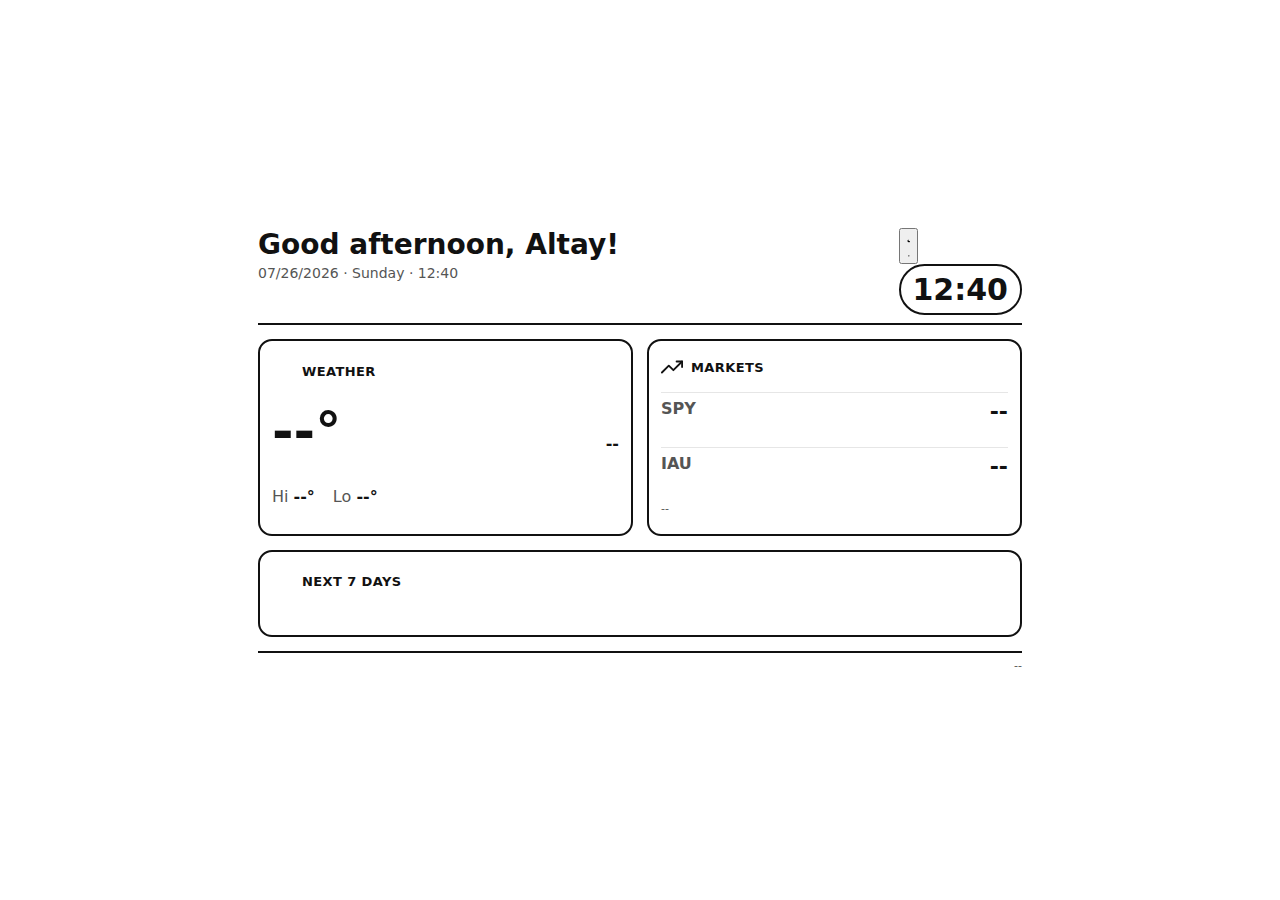
<file: index.html>
<!doctype html>
<html>
<head>
  <meta charset="utf-8">
  <meta name="viewport" content="width=device-width, initial-scale=1">
  <title>E-Ink Dashboard</title>
  <link rel="stylesheet" href="styles.css">
</head>
<body>

<main class="stage">

  <header class="top">
    <div>
      <div class="headline" id="greeting">Hello</div>
      <div class="subline" id="dateLine">--</div>
    </div>

    <div class="topRight">
      <button
        class="themeToggle"
        id="themeToggle"
        aria-label="Toggle night mode"
        aria-pressed="false"
        title="Night mode">

        <!-- Moon (shown in day mode) -->
        <svg class="iconMoon" viewBox="0 0 24 24" aria-hidden="true">
          <path d="M21 12.79A9 9 0 1 1 11.21 3A7 7 0 0 0 21 12.79z"></path>
        </svg>

        <!-- Sun (shown in night mode) -->
        <svg class="iconSun" viewBox="0 0 24 24" aria-hidden="true">
          <circle cx="12" cy="12" r="4"></circle>
          <path d="M12 2v2M12 20v2M4.93 4.93l1.41 1.41M17.66 17.66l1.41 1.41M2 12h2M20 12h2M4.93 19.07l1.41-1.41M17.66 6.34l1.41-1.41"></path>
        </svg>

      </button>

      <div class="clock" id="clock">--:--</div>
    </div>
  </header>

  <section class="grid">

    <!-- current weather -->
    <article class="card" id="weatherCard" tabindex="0" role="link" aria-label="Open weather details">
      <div class="cardTitle">
        <span class="icon" id="wxIcon"></span>
        <span>Weather</span>
      </div>

      <div class="wxMain">
        <div class="wxTemp" id="wxTemp">--°</div>
        <div class="wxDesc" id="wxDesc">--</div>
      </div>

      <div class="wxMeta">
        <div><span class="k">Hi</span> <span class="v" id="wxHi">--°</span></div>
        <div><span class="k">Lo</span> <span class="v" id="wxLo">--°</span></div>
      </div>
    </article>

    <!-- markets -->
    <article class="card" id="marketsCard" tabindex="0" role="link" aria-label="Open market details">
      <div class="cardTitle">
        <span class="icon" id="mktIcon"></span>
        <span>Markets</span>
      </div>

      <div class="row">
        <div class="label">SPY</div>
        <div class="value" id="spy">--</div>
      </div>

      <div class="row">
        <div class="label">IAU</div>
        <div class="value" id="iau">--</div>
      </div>

      <div class="tiny muted" id="mktUpdated">--</div>
    </article>

    <!-- week -->
    <article class="card span2">
      <div class="cardTitle">
        <span class="icon" id="weekIcon"></span>
        <span>Next 7 days</span>
      </div>

      <div class="week" id="week"></div>
    </article>

  </section>

  <footer class="footer">
    <span class="tiny muted" id="updated">--</span>
  </footer>

</main>

<!-- your data scripts (keep) -->
<script src="https://dashboard-data-api.vercel.app/api/weather"></script>
<script src="https://dashboard-data-api.vercel.app/api/markets"></script>

<script src="config.js"></script>
<script type="module" src="app.js"></script>
</body>
</html>
</file>
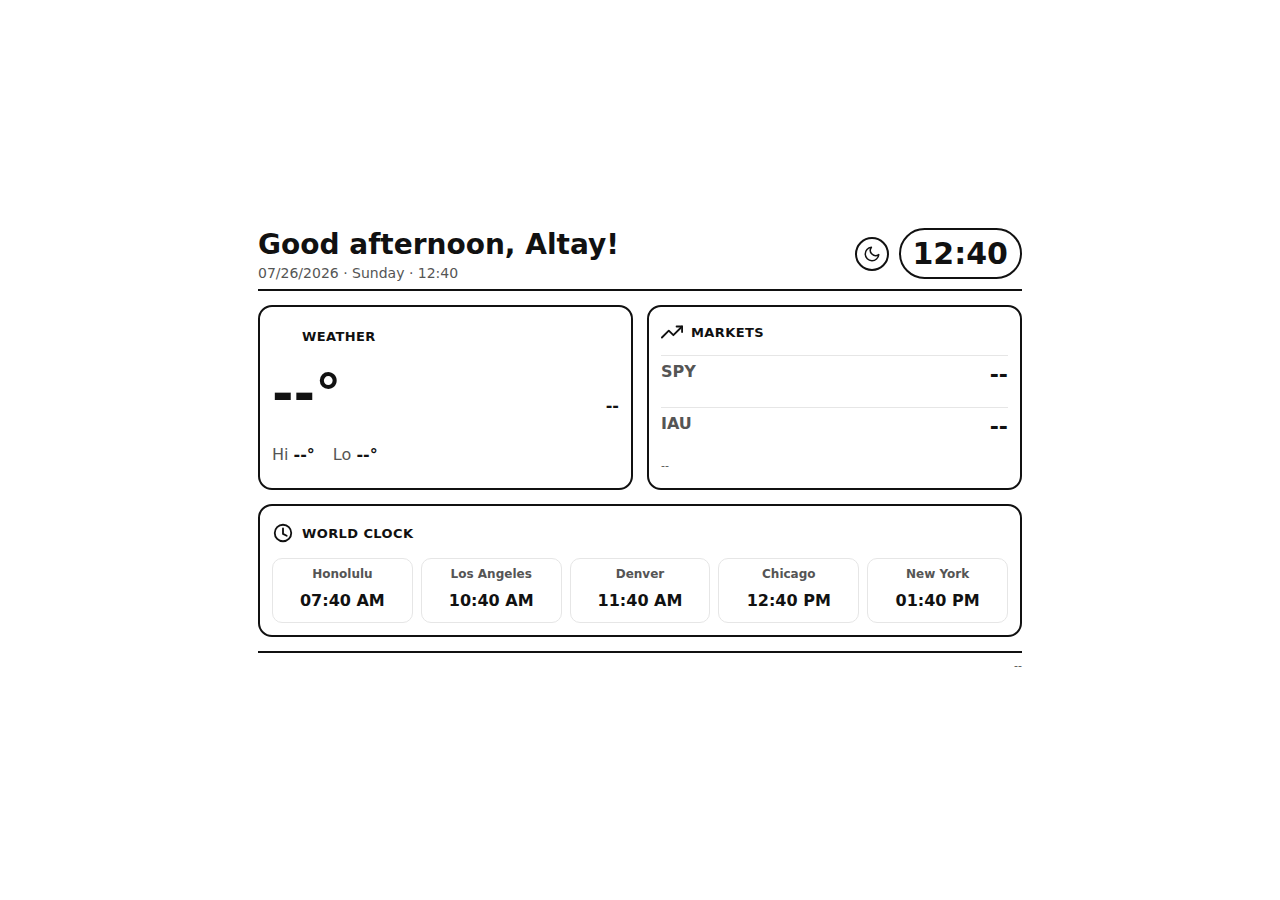
<file: e-ink/index.html>
<!doctype html>
<html lang="en">
<head>
  <meta charset="utf-8" />
  <!-- Fixed canvas; OK for device. Preview may still scale the iframe, so we also fit in CSS. -->
  <meta name="viewport" content="width=800, height=480, initial-scale=1, maximum-scale=1, user-scalable=no" />
  <title>E-Ink Dashboard</title>

  <link rel="stylesheet" href="../styles.css" />
  <link rel="stylesheet" href="./e-ink.css" />
</head>

<body class="eink">
  <div class="einkViewport">
    <div class="einkFit">
      <main class="stage">

        <header class="top">
          <div>
            <div class="headline" id="greeting">Hello</div>
            <div class="subline" id="dateLine">--</div>
          </div>

          <div class="topRight">
            <button
              class="themeToggle"
              id="themeToggle"
              aria-label="Toggle night mode"
              aria-pressed="false"
              title="Night mode">

              <svg class="iconMoon" viewBox="0 0 24 24" aria-hidden="true">
                <path d="M21 12.79A9 9 0 1 1 11.21 3A7 7 0 0 0 21 12.79z"></path>
              </svg>

              <svg class="iconSun" viewBox="0 0 24 24" aria-hidden="true">
                <circle cx="12" cy="12" r="4"></circle>
                <path d="M12 2v2M12 20v2M4.93 4.93l1.41 1.41M17.66 17.66l1.41 1.41M2 12h2M20 12h2M4.93 19.07l1.41-1.41M17.66 6.34l1.41-1.41"></path>
              </svg>
            </button>

            <div class="clock" id="clock">--:--</div>
          </div>
        </header>

        <section class="grid">
          <article class="card" id="weatherCard" tabindex="0" role="link" aria-label="Open weather details">
            <div class="cardTitle">
              <span class="icon" id="wxIcon"></span>
              <span>Weather</span>
            </div>

            <div class="wxMain">
              <div class="wxTemp" id="wxTemp">--°</div>
              <div class="wxDesc" id="wxDesc">--</div>
            </div>

            <div class="wxMeta">
              <div><span class="k">Hi</span> <span class="v" id="wxHi">--°</span></div>
              <div><span class="k">Lo</span> <span class="v" id="wxLo">--°</span></div>
            </div>
          </article>

          <article class="card" id="marketsCard" tabindex="0" role="link" aria-label="Open market details">
            <div class="cardTitle">
              <span class="icon" id="mktIcon"></span>
              <span>Markets</span>
            </div>

            <div class="row">
              <div class="label">SPY</div>
              <div class="value" id="spy">--</div>
            </div>

            <div class="row">
              <div class="label">IAU</div>
              <div class="value" id="iau">--</div>
            </div>

            <div class="tiny muted" id="mktUpdated">--</div>
          </article>

          <article class="card span2" id="worldClockCard" tabindex="0" role="link" aria-label="Open world clock">
            <div class="cardTitle">
              <span class="icon" id="wcIcon"></span>
              <span>World Clock</span>
            </div>

            <div class="wcList" id="wcList"></div>
          </article>
        </section>

        <footer class="footer">
          <span class="tiny muted" id="updated">--</span>
        </footer>

      </main>
    </div>
  </div>

  <script src="https://dashboard-data-api.vercel.app/api/weather"></script>
  <script src="https://dashboard-data-api.vercel.app/api/markets"></script>

  <script src="../config.js"></script>
  <script type="module" src="../app.js"></script>
</body>
</html>
</file>
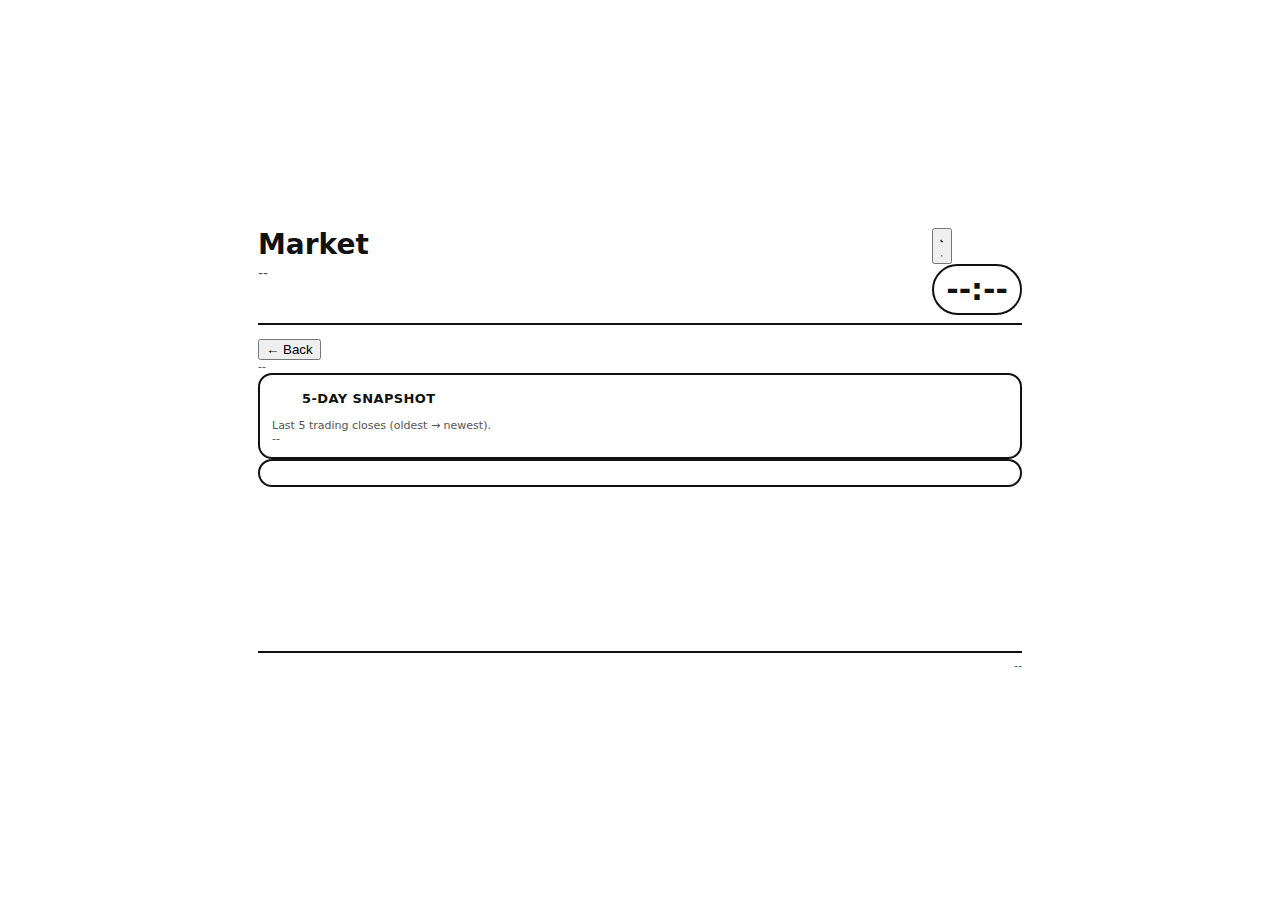
<file: market/index.html>
<!doctype html>
<html>
<head>
  <meta charset="utf-8">
  <meta name="viewport" content="width=device-width, initial-scale=1">
  <title>Market</title>
  <link rel="stylesheet" href="../styles.css">
</head>
<body>

<main class="stage">

  <header class="top">
    <div>
      <div class="headline" id="greeting">Market</div>
      <div class="subline" id="dateLine">--</div>
    </div>

    <div class="topRight">
      <button
        class="themeToggle"
        id="themeToggle"
        aria-label="Toggle night mode"
        aria-pressed="false"
        title="Night mode">

        <!-- Moon (shown in day mode) -->
        <svg class="iconMoon" viewBox="0 0 24 24" aria-hidden="true">
          <path d="M21 12.79A9 9 0 1 1 11.21 3A7 7 0 0 0 21 12.79z"></path>
        </svg>

        <!-- Sun (shown in night mode) -->
        <svg class="iconSun" viewBox="0 0 24 24" aria-hidden="true">
          <circle cx="12" cy="12" r="4"></circle>
          <path d="M12 2v2M12 20v2M4.93 4.93l1.41 1.41M17.66 17.66l1.41 1.41M2 12h2M20 12h2M4.93 19.07l1.41-1.41M17.66 6.34l1.41-1.41"></path>
        </svg>

      </button>

      <div class="clock" id="clock">--:--</div>
    </div>
  </header>

  <section class="detail">

    <div class="detailBar">
      <button class="btn" id="backBtn" type="button">← Back</button>
      <div class="tiny muted" id="mktStatus">--</div>
    </div>

    <div class="detailGrid">

      <article class="card span2">
        <div class="cardTitle">
          <span class="icon" id="mktIcon"></span>
          <span>5-Day Snapshot</span>
        </div>

        <div class="mktLegend">
          <div class="tiny muted">Last 5 trading closes (oldest → newest).</div>
          <div class="tiny muted" id="mktUpdated">--</div>
        </div>
      </article>

      <article class="card span2">
        <div class="mktGrid4" id="mktGrid"></div>
      </article>

    </div>

  </section>

  <footer class="footer">
    <span class="tiny muted" id="loaded">--</span>
  </footer>

</main>

<script src="../config.js"></script>
<script src="./markets-page.js" defer></script>
</body>
</html>
</file>
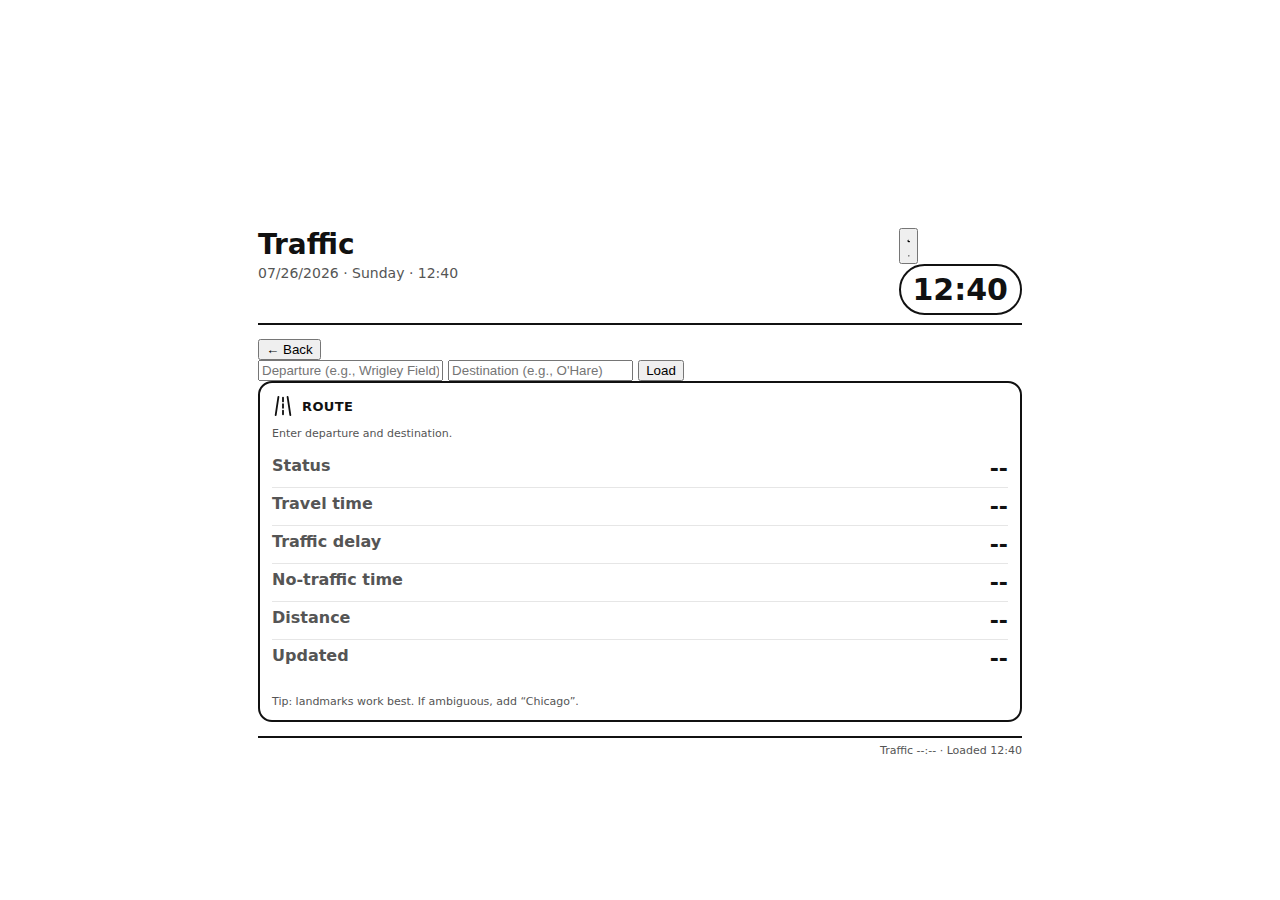
<file: traffic/index.html>
<!doctype html>
<html>
<head>
  <meta charset="utf-8">
  <meta name="viewport" content="width=device-width, initial-scale=1">
  <title>Traffic</title>
  <link rel="stylesheet" href="../styles.css">
</head>
<body>

<main class="stage">

  <header class="top">
    <div>
      <div class="headline" id="pageTitle">Traffic</div>
      <div class="subline" id="dateLine">--</div>
    </div>

    <div class="topRight">
      <button
        class="themeToggle"
        id="themeToggle"
        aria-label="Toggle night mode"
        aria-pressed="false"
        title="Night mode">

        <svg class="iconMoon" viewBox="0 0 24 24" aria-hidden="true">
          <path d="M21 12.79A9 9 0 1 1 11.21 3A7 7 0 0 0 21 12.79z"></path>
        </svg>

        <svg class="iconSun" viewBox="0 0 24 24" aria-hidden="true">
          <circle cx="12" cy="12" r="4"></circle>
          <path d="M12 2v2M12 20v2M4.93 4.93l1.41 1.41M17.66 17.66l1.41 1.41M2 12h2M20 12h2M4.93 19.07l1.41-1.41M17.66 6.34l1.41-1.41"></path>
        </svg>
      </button>

      <div class="clock" id="clock">--:--</div>
    </div>
  </header>

  <section class="detail">
    <div class="detailBar">
      <button class="btn" id="backBtn">← Back</button>

      <form class="cityForm" id="routeForm" autocomplete="off">
        <input class="cityInput" id="fromInput" placeholder="Departure (e.g., Wrigley Field)" />
        <input class="cityInput" id="toInput" placeholder="Destination (e.g., O'Hare)" />
        <button class="btn" type="submit">Load</button>
      </form>
    </div>

    <article class="card">
      <div class="cardTitle">
        <span class="icon" id="trafficIcon"></span>
        <span>Route</span>
      </div>

      <div id="statusLine" class="tiny muted">Enter departure and destination.</div>

      <div class="detailGrid" style="gap:10px;">
        <div class="row">
          <div class="label">Status</div>
          <div class="value" id="status">--</div>
        </div>

        <div class="row">
          <div class="label">Travel time</div>
          <div class="value" id="travelTime">--</div>
        </div>

        <div class="row">
          <div class="label">Traffic delay</div>
          <div class="value" id="delayTime">--</div>
        </div>

        <div class="row">
          <div class="label">No-traffic time</div>
          <div class="value" id="noTrafficTime">--</div>
        </div>

        <div class="row">
          <div class="label">Distance</div>
          <div class="value" id="distance">--</div>
        </div>

        <div class="row">
          <div class="label">Updated</div>
          <div class="value" id="updated">--</div>
        </div>
      </div>

      <div class="tiny muted" id="noteLine" style="margin-top:8px;">
        Tip: landmarks work best. If ambiguous, add “Chicago”.
      </div>
    </article>
  </section>

  <footer class="footer">
    <span class="tiny muted" id="footerLine"></span>
  </footer>

</main>

<script src="../config.js"></script>
<script type="module" src="./traffic.js"></script>
</body>
</html>
</file>
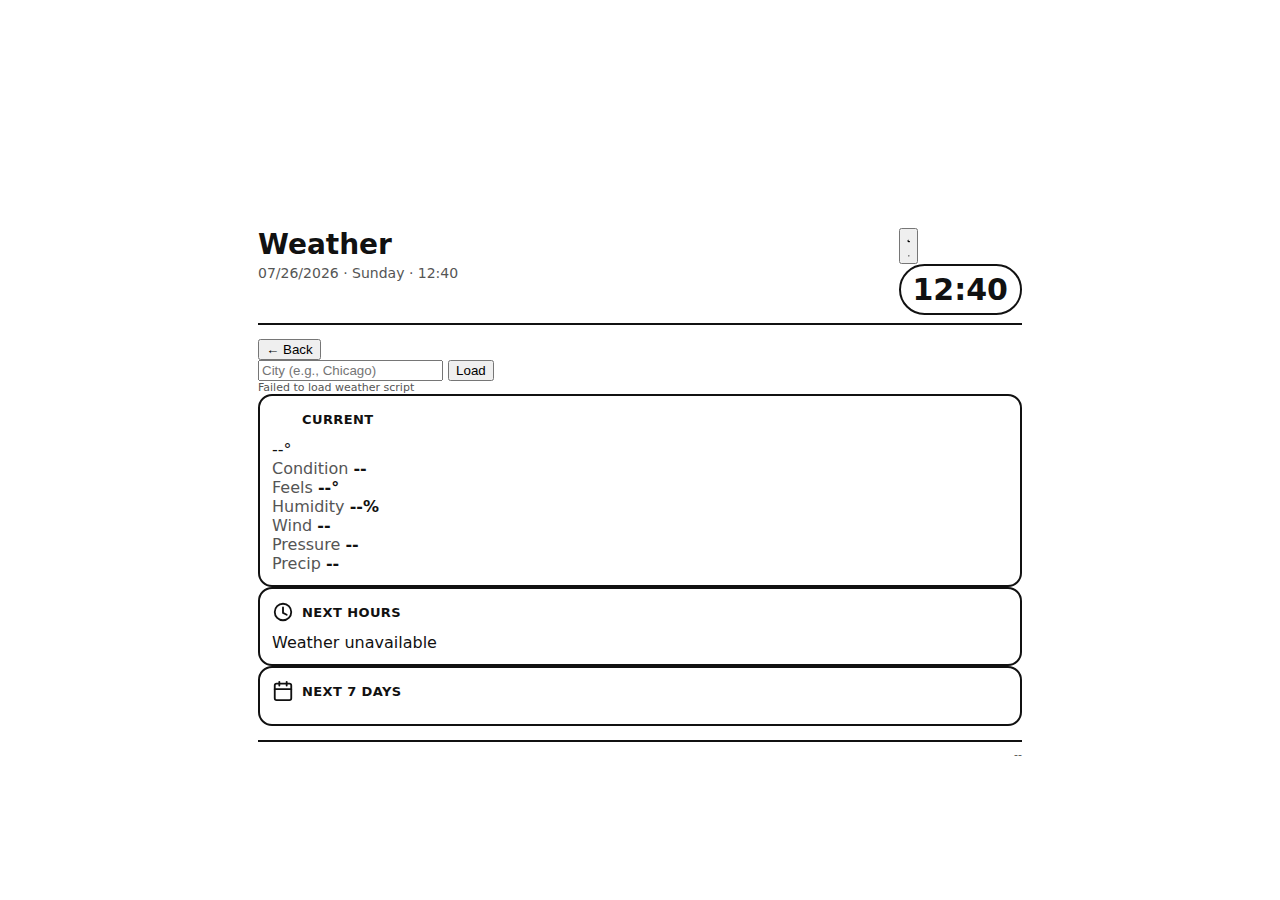
<file: weather/index.html>
<!doctype html>
<html>
<head>
  <meta charset="utf-8">
  <meta name="viewport" content="width=device-width, initial-scale=1">
  <title>Weather</title>
  <link rel="stylesheet" href="../styles.css">
</head>
<body>

<main class="stage">

  <header class="top">
    <div>
      <div class="headline" id="greeting">Weather</div>
      <div class="subline" id="dateLine">--</div>
    </div>

    <div class="topRight">
      <button
        class="themeToggle"
        id="themeToggle"
        aria-label="Toggle night mode"
        aria-pressed="false"
        title="Night mode">

        <!-- Moon (shown in day mode) -->
        <svg class="iconMoon" viewBox="0 0 24 24" aria-hidden="true">
          <path d="M21 12.79A9 9 0 1 1 11.21 3A7 7 0 0 0 21 12.79z"></path>
        </svg>

        <!-- Sun (shown in night mode) -->
        <svg class="iconSun" viewBox="0 0 24 24" aria-hidden="true">
          <circle cx="12" cy="12" r="4"></circle>
          <path d="M12 2v2M12 20v2M4.93 4.93l1.41 1.41M17.66 17.66l1.41 1.41M2 12h2M20 12h2M4.93 19.07l1.41-1.41M17.66 6.34l1.41-1.41"></path>
        </svg>

      </button>

      <div class="clock" id="clock">--:--</div>
    </div>
  </header>

  <section class="detail">

    <div class="detailBar">
      <button class="btn" id="backBtn" type="button">← Back</button>

      <form class="cityForm" id="cityForm">
        <input
          class="cityInput"
          id="cityInput"
          placeholder="City (e.g., Chicago)"
          autocomplete="off" />
        <button class="btn" type="submit">Load</button>
      </form>

      <div class="tiny muted" id="locLabel">--</div>
    </div>

    <div class="detailGrid">

      <article class="card span2">
        <div class="cardTitle">
          <span class="icon" id="wxIcon"></span>
          <span>Current</span>
        </div>

        <div class="detailCurrent">
          <div class="bigTemp" id="wxTemp">--°</div>

          <div class="detailMeta">
            <div><span class="k">Condition</span> <span class="v" id="wxDesc">--</span></div>
            <div><span class="k">Feels</span> <span class="v" id="wxFeels">--°</span></div>
            <div><span class="k">Humidity</span> <span class="v" id="wxHum">--%</span></div>
            <div><span class="k">Wind</span> <span class="v" id="wxWind">--</span></div>
            <div><span class="k">Pressure</span> <span class="v" id="wxPress">--</span></div>
            <div><span class="k">Precip</span> <span class="v" id="wxPrecip">--</span></div>
          </div>
        </div>
      </article>

      <article class="card span2">
        <div class="cardTitle">
          <span class="icon" id="hourIcon"></span>
          <span>Next hours</span>
        </div>
        <div class="hourly" id="hourly">Loading…</div>
      </article>

      <article class="card span2">
        <div class="cardTitle">
          <span class="icon" id="weekIcon"></span>
          <span>Next 7 days</span>
        </div>
        <div class="week" id="week"></div>
      </article>

    </div>

  </section>

  <footer class="footer">
    <span class="tiny muted" id="updated">--</span>
  </footer>

</main>

<!-- IMPORTANT: config.js must load before module scripts -->
<script src="../config.js"></script>
<script type="module" src="./weather-page.js"></script>
</body>
</html>
</file>
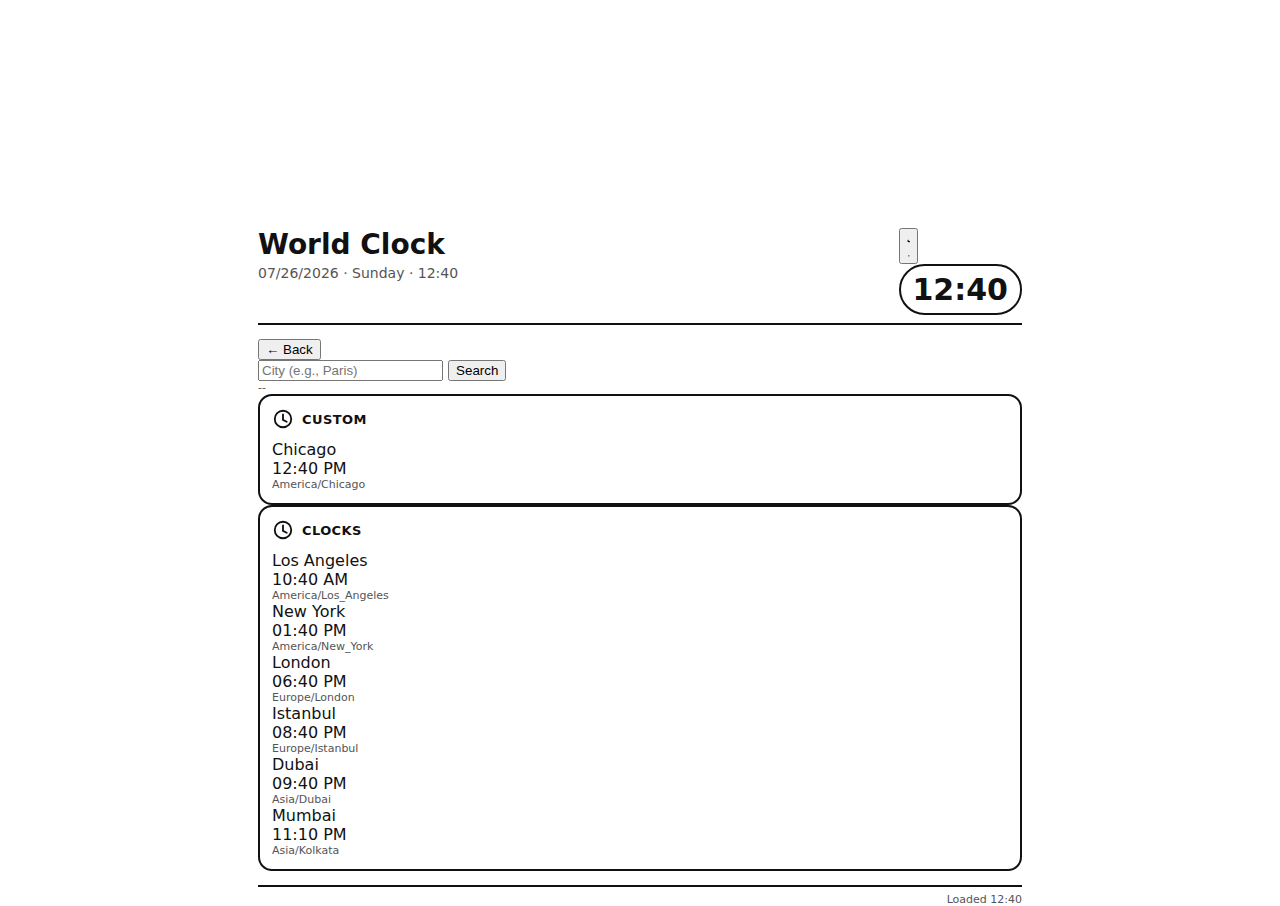
<file: world-clock/index.html>
<!doctype html>
<html>
<head>
  <meta charset="utf-8">
  <meta name="viewport" content="width=device-width, initial-scale=1">
  <title>World Clock</title>
  <link rel="stylesheet" href="../styles.css">
</head>
<body>

<main class="stage">

  <header class="top">
    <div>
      <div class="headline" id="greeting">World Clock</div>
      <div class="subline" id="dateLine">--</div>
    </div>

    <div class="topRight">
      <button class="themeToggle" id="themeToggle" aria-label="Toggle night mode" aria-pressed="false" title="Night mode">
        <svg class="iconMoon" viewBox="0 0 24 24" aria-hidden="true">
          <path d="M21 12.79A9 9 0 1 1 11.21 3A7 7 0 0 0 21 12.79z"></path>
        </svg>
        <svg class="iconSun" viewBox="0 0 24 24" aria-hidden="true">
          <circle cx="12" cy="12" r="4"></circle>
          <path d="M12 2v2M12 20v2M4.93 4.93l1.41 1.41M17.66 17.66l1.41 1.41M2 12h2M20 12h2M4.93 19.07l1.41-1.41M17.66 6.34l1.41-1.41"></path>
        </svg>
      </button>

      <div class="clock" id="clock">--:--</div>
    </div>
  </header>

  <section class="detail">

    <div class="detailBar">
      <button class="btn" id="backBtn" type="button">← Back</button>

      <form class="cityForm" id="cityForm">
        <input class="cityInput" id="cityInput" placeholder="City (e.g., Paris)" autocomplete="off" />
        <button class="btn" type="submit">Search</button>
      </form>

      <div class="tiny muted" id="searchStatus">--</div>
    </div>

    <div class="detailGrid">

      <!-- Custom card (defaults to Chicago, search replaces it) -->
      <article class="card span2">
        <div class="cardTitle">
          <span class="icon" id="wcIcon"></span>
          <span>Custom</span>
        </div>
        <div id="wcCustomHost"></div>
      </article>

      <!-- Fixed 6 clocks -->
      <article class="card span2">
        <div class="cardTitle">
          <span class="icon" id="wcIcon2"></span>
          <span>Clocks</span>
        </div>
        <div class="wcGrid" id="wcGrid"></div>
      </article>

    </div>

  </section>

  <footer class="footer">
    <span class="tiny muted" id="loaded">--</span>
  </footer>

</main>

<script src="../config.js"></script>
<script type="module" src="./world-clock-page.js"></script>
</body>
</html>
</file>
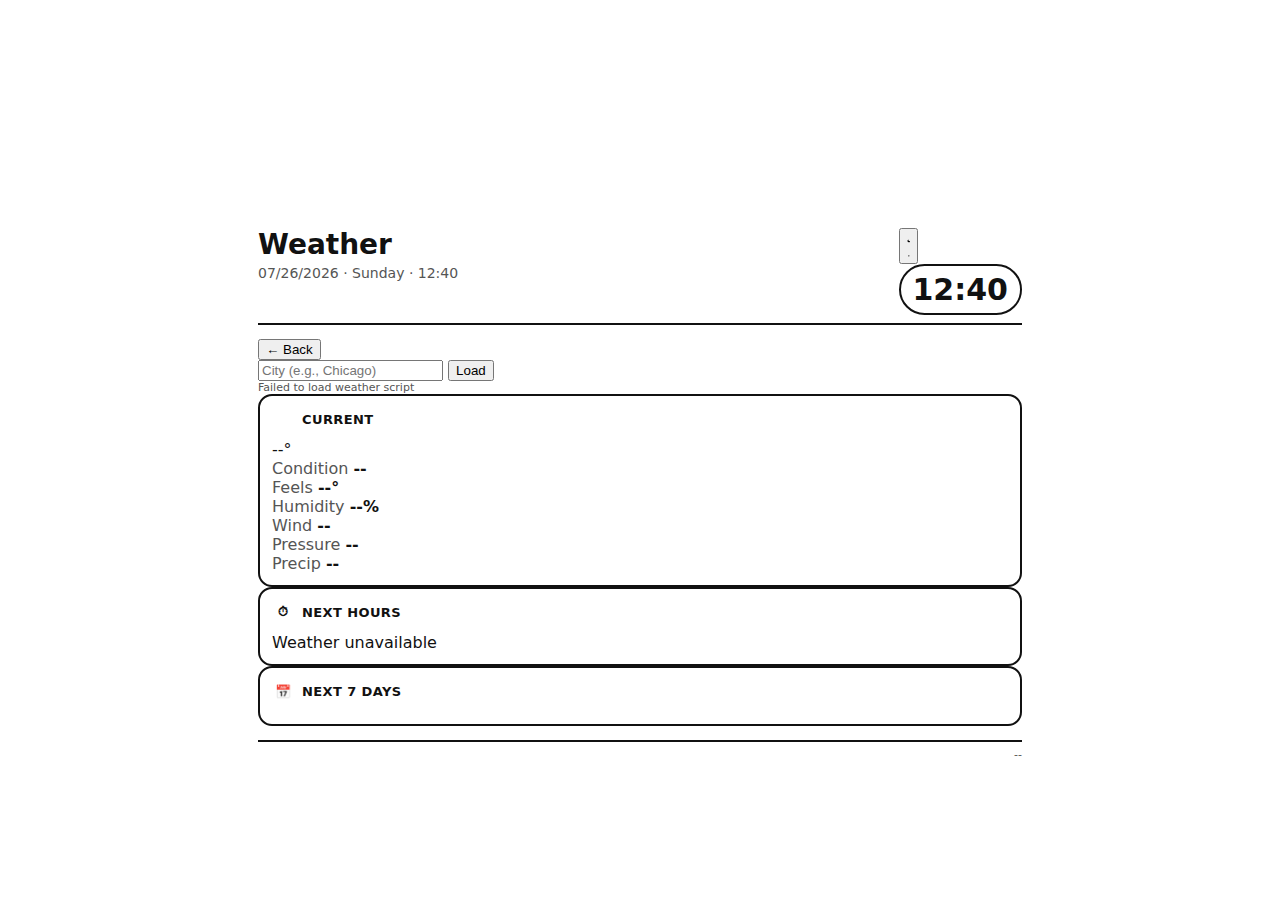
<file: weather.html>
<!doctype html>
<html>
<head>
  <meta charset="utf-8">
  <meta name="viewport" content="width=device-width, initial-scale=1">
  <title>Weather Details</title>
  <link rel="stylesheet" href="styles.css">
</head>
<body>

<main class="stage">

  <header class="top">
    <div>
      <div class="headline" id="greeting">Weather</div>
      <div class="subline" id="dateLine">--</div>
    </div>

    <div class="topRight">
      <button
        class="themeToggle"
        id="themeToggle"
        aria-label="Toggle night mode"
        aria-pressed="false"
        title="Night mode">

        <svg class="iconMoon" viewBox="0 0 24 24" aria-hidden="true">
          <path d="M21 12.79A9 9 0 1 1 11.21 3A7 7 0 0 0 21 12.79z"></path>
        </svg>

        <svg class="iconSun" viewBox="0 0 24 24" aria-hidden="true">
          <circle cx="12" cy="12" r="4"></circle>
          <path d="M12 2v2M12 20v2M4.93 4.93l1.41 1.41M17.66 17.66l1.41 1.41M2 12h2M20 12h2M4.93 19.07l1.41-1.41M17.66 6.34l1.41-1.41"></path>
        </svg>
      </button>

      <div class="clock" id="clock">--:--</div>
    </div>
  </header>

  <section class="detail">

    <div class="detailBar">
      <button class="btn" id="backBtn" type="button">← Back</button>

      <form class="cityForm" id="cityForm">
        <input class="cityInput" id="cityInput" placeholder="City (e.g., Chicago)" autocomplete="off" />
        <button class="btn" type="submit">Load</button>
      </form>

      <div class="tiny muted" id="locLabel">--</div>
    </div>

    <div class="detailGrid">
      <article class="card span2">
        <div class="cardTitle">
          <span class="icon" id="wxIcon"></span>
          <span>Current</span>
        </div>

        <div class="detailCurrent">
          <div class="bigTemp" id="wxTemp">--°</div>
          <div class="detailMeta">
            <div><span class="k">Condition</span> <span class="v" id="wxDesc">--</span></div>
            <div><span class="k">Feels</span> <span class="v" id="wxFeels">--°</span></div>
            <div><span class="k">Humidity</span> <span class="v" id="wxHum">--%</span></div>
            <div><span class="k">Wind</span> <span class="v" id="wxWind">--</span></div>
            <div><span class="k">Pressure</span> <span class="v" id="wxPress">--</span></div>
            <div><span class="k">Precip</span> <span class="v" id="wxPrecip">--</span></div>
          </div>
        </div>
      </article>

      <article class="card span2">
        <div class="cardTitle">
          <span class="icon">⏱</span>
          <span>Next hours</span>
        </div>
        <div class="hourly" id="hourly">Loading…</div>
      </article>

      <article class="card span2">
        <div class="cardTitle">
          <span class="icon">📅</span>
          <span>Next 7 days</span>
        </div>
        <div class="week" id="week"></div>
      </article>
    </div>

  </section>

  <footer class="footer">
    <span class="tiny muted" id="updated">--</span>
  </footer>

</main>

<script src="weather-page.js" defer></script>
</body>
</html>
</file>
<file: styles.css>
:root{
  --ink:#111;
  --muted:#555;
  --light:#e6e6e6;
}

*{box-sizing:border-box}

html,body{
  margin:0;
  height:100%;
  background:#fff;
  color:var(--ink);
  font-family:system-ui,Segoe UI,Arial,sans-serif;
  display:grid;
  place-items:center;
}

.stage{
  width:800px;
  height:480px;
  padding:18px;
  display:grid;
  grid-template-rows:auto 1fr auto;
  gap:14px;
}

.top{
  display:flex;
  justify-content:space-between;
  align-items:flex-start;
  border-bottom:2px solid var(--ink);
  padding-bottom:8px;
}

.headline{
  font-size:28px;
  font-weight:800;
}

.subline{
  margin-top:4px;
  font-size:14px;
  color:var(--muted);
}

.clock{
  font-size:30px;
  font-weight:800;
  border:2px solid var(--ink);
  padding:6px 12px;
  border-radius:999px;
  font-variant-numeric:tabular-nums;
}

.grid{
  display:grid;
  grid-template-columns:1fr 1fr;
  gap:14px;
}

.card{
  border:2px solid var(--ink);
  border-radius:14px;
  padding:12px;
  display:grid;
  gap:10px;
}

.span2{grid-column:span 2}

.cardTitle{
  display:flex;
  align-items:center;
  gap:8px;
  font-size:13px;
  font-weight:800;
  letter-spacing:.4px;
  text-transform:uppercase;
}

.icon{
  width:22px;
  height:22px;
  display:grid;
  place-items:center;
}

.wxMain{
  display:flex;
  justify-content:space-between;
  align-items:baseline;
}

.wxTemp{
  font-size:52px;
  font-weight:900;
  font-variant-numeric:tabular-nums;
}

.wxDesc{
  font-size:16px;
  font-weight:700;
  text-align:right;
}

.wxMeta{
  display:flex;
  gap:18px;
  font-size:16px;
}

.k{color:var(--muted)}
.v{font-weight:800}

.row{
  display:flex;
  justify-content:space-between;
  border-top:1px solid var(--light);
  padding:6px 0;
}

.row:first-of-type{border-top:none}

.label{color:var(--muted);font-weight:800}
.value{font-weight:900;font-size:22px;font-variant-numeric:tabular-nums}

.week{
  display:grid;
  grid-template-columns:repeat(7,1fr);
  gap:8px;
}

.day{
  border:1px solid var(--light);
  border-radius:10px;
  padding:6px 4px;
  display:grid;
  gap:4px;
  justify-items:center;
}

.dayName{
  font-size:12px;
  font-weight:800;
  color:var(--muted);
}

.dayTemps{
  font-size:13px;
  font-weight:800;
  display:flex;
  gap:6px;
  font-variant-numeric:tabular-nums;
}

.lo{color:var(--muted)}

.footer{
  border-top:2px solid var(--ink);
  padding-top:6px;
  display:flex;
  justify-content:flex-end;
}

.tiny{font-size:11px}
.muted{color:var(--muted)}

/* Add this at the bottom */
.card.stale .cardTitle,
.card.stale .value,
.card.stale .tiny {
  color: var(--muted);
  font-style: italic;
}
</file>
<file: e-ink/e-ink.css>
:root{
  --bg:#fff;
  --ink:#111;
  --muted:#555;
  --light:#e6e6e6;

  /* kill shared scaler */
  --stage-scale: 1 !important;
}

*{ box-sizing:border-box; }

html, body{
  margin:0 !important;
  padding:0 !important;
  width:100% !important;
  height:100% !important;
  overflow:hidden !important;
  background:var(--bg) !important;
  color:var(--ink) !important;
  font-family: system-ui, Segoe UI, Arial, sans-serif !important;
  -webkit-text-size-adjust:100% !important;
  text-size-adjust:100% !important;
}

/* Centering surface */
body.eink .einkViewport{
  position:fixed !important;
  inset:0 !important;
  display:grid !important;
  place-items:center !important;
  overflow:hidden !important;
  background:var(--bg) !important;
}

/* This element gets inline transform from JS (strongest) */
body.eink .einkFit{
  width:800px !important;
  height:480px !important;
  transform-origin:center center !important;
}

/* Stage: hard-disable any transform/zoom coming from shared CSS */
body.eink .stage{
  width:800px !important;
  height:480px !important;
  margin:0 !important;
  padding:18px;

  display:grid !important;
  grid-template-rows:auto 1fr auto !important;
  gap:14px !important;

  background:var(--bg) !important;

  /* 🔥 absolute kill switch */
  transform:none !important;
  zoom:1 !important;
  scale:1 !important;
  transform-origin:center center !important;
}

/* ===== your original styles ===== */
body.eink .top{
  display:flex;
  justify-content:space-between;
  align-items:flex-start;
  border-bottom:2px solid var(--ink);
  padding-bottom:8px;
}

body.eink .headline{ font-size:28px; font-weight:800; }
body.eink .subline{ margin-top:4px; font-size:14px; color:var(--muted); }

body.eink .topRight{ display:flex; align-items:center; gap:10px; }

body.eink .clock{
  font-size:30px;
  font-weight:800;
  border:2px solid var(--ink);
  padding:6px 12px;
  border-radius:999px;
  font-variant-numeric:tabular-nums;
}

body.eink .themeToggle{
  background:none;
  border:2px solid var(--ink);
  color:var(--ink);
  width:34px;
  height:34px;
  border-radius:999px;
  cursor:pointer;
  display:grid;
  place-items:center;
  padding:0;
}

body.eink .themeToggle svg{
  width:18px; height:18px;
  display:block;
  fill:none;
  stroke:currentColor;
  stroke-width:2;
  stroke-linecap:round;
  stroke-linejoin:round;
}

body.eink .themeToggle .iconSun{ display:none; }
html.invert body.eink .themeToggle .iconMoon{ display:none; }
html.invert body.eink .themeToggle .iconSun{ display:block; }

body.eink .grid{
  display:grid;
  grid-template-columns:1fr 1fr;
  gap:14px;
}

body.eink .card{
  border:2px solid var(--ink);
  border-radius:14px;
  padding:12px;
  display:grid;
  gap:10px;
}

body.eink .span2{ grid-column: span 2; }

body.eink .cardTitle{
  display:flex;
  align-items:center;
  gap:8px;
  font-size:13px;
  font-weight:800;
  letter-spacing:.4px;
  text-transform:uppercase;
}

body.eink .icon{ width:22px; height:22px; display:grid; place-items:center; }
body.eink .icon svg{ width:100%; height:100%; display:block; }

body.eink .wxMain{ display:flex; justify-content:space-between; align-items:baseline; }
body.eink .wxTemp{ font-size:52px; font-weight:900; font-variant-numeric:tabular-nums; }
body.eink .wxDesc{ font-size:16px; font-weight:700; text-align:right; }

body.eink .wxMeta{ display:flex; gap:18px; font-size:16px; }
body.eink .k{ color:var(--muted); }
body.eink .v{ font-weight:800; }

body.eink .row{
  display:flex;
  justify-content:space-between;
  border-top:1px solid var(--light);
  padding:6px 0;
}
body.eink .row:first-of-type{ border-top:none; }

body.eink .label{ color:var(--muted); font-weight:800; }
body.eink .value{ font-weight:900; font-size:22px; font-variant-numeric:tabular-nums; }

body.eink .wcList{
  display:grid;
  grid-template-columns:repeat(5, 1fr);
  gap:8px;
}

body.eink .wcTile{
  border:1px solid var(--light);
  border-radius:10px;
  padding:8px 6px;
  display:grid;
  gap:6px;
  justify-items:center;
}

body.eink .wcCity{
  font-size:12px;
  font-weight:900;
  color:var(--muted);
}

body.eink .wcTime{
  font-size:16px;
  font-weight:900;
  font-variant-numeric:tabular-nums;
}

body.eink .footer{
  border-top:2px solid var(--ink);
  padding-top:6px;
  display:flex;
  justify-content:flex-end;
}
body.eink .tiny{ font-size:11px; }
body.eink .muted{ color:var(--muted); }

html.invert{
  --bg:#000;
  --ink:#fff;
  --muted:#bbb;
  --light:#444;
}
</file>
